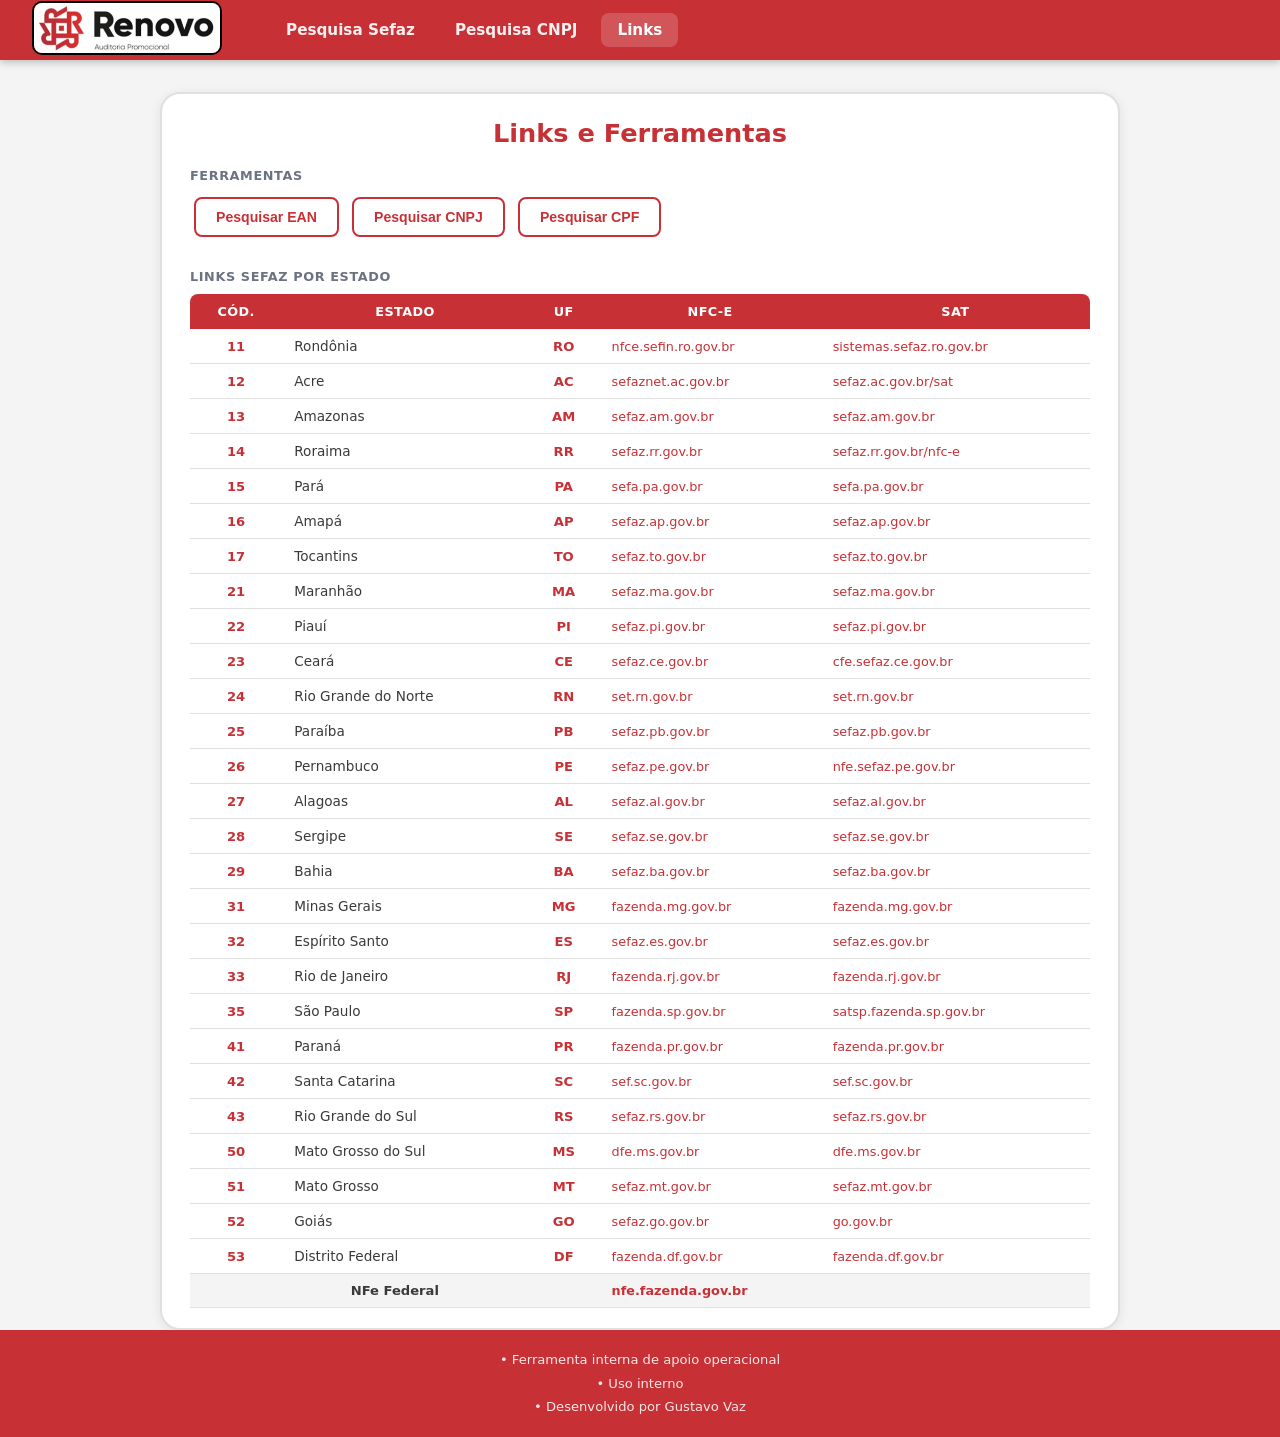
<file: links/links.html>
<!DOCTYPE html>
<html lang="pt-BR">

<head>
  <meta charset="UTF-8">
  <meta name="viewport" content="width=device-width, initial-scale=1.0">
  <link rel="icon" href="../img/renovoLogo.png" type="image/png">
  <title>Renovo | Links e Ferramentas</title>
  <link rel="stylesheet" href="style.css">
</head>

<body>

  <div class="menuBar">
    <a href="https://renovoauditoria.com.br/" aria-label="Renovo" title="Logo-Renovo">
      <img id="Logo" src="../img/renovoLogo.jpeg" alt="Renovo">
    </a>
    <nav class="navMenu">
      <a href="../index.html">Pesquisa Sefaz</a>
      <a href="../PesquisaCnpj/cnpj.html">Pesquisa CNPJ</a>
      <a href="#">Links</a>
    </nav>
  </div>

  <div class="container" id="cSefaz">
    <div class="card">

      <div class="titulo">
        <h1>Links e Ferramentas</h1>
      </div>

      <div class="infos">

        <div>
          <h1>Ferramentas</h1>
          <button onclick="window.open('https://scanbot.io/lookup-tool/', '_blank')">Pesquisar EAN</button>
          <button onclick="window.open('https://solucoes.receita.fazenda.gov.br/Servicos/cnpjreva/Cnpjreva_Solicitacao.asp', '_blank')">Pesquisar CNPJ</button>
          <button onclick="window.open('https://servicos.receita.fazenda.gov.br/servicos/cpf/consultasituacao/consultapublica.asp', '_blank')">Pesquisar CPF</button>
        </div>

        <div>
          <h1>Links Sefaz por Estado</h1>
          <table id="tabela">
            <thead>
              <tr>
                <th>Cód.</th>
                <th>Estado</th>
                <th>UF</th>
                <th>NFC-e</th>
                <th>SAT</th>
              </tr>
            </thead>
            <tbody>
              <tr><td>11</td><td>Rondônia</td><td>RO</td><td><a href="https://www.nfce.sefin.ro.gov.br/" target="_blank">nfce.sefin.ro.gov.br</a></td><td><a href="https://sistemas.sefaz.ro.gov.br/" target="_blank">sistemas.sefaz.ro.gov.br</a></td></tr>
              <tr><td>12</td><td>Acre</td><td>AC</td><td><a href="https://www.sefaznet.ac.gov.br/nfce/consulta" target="_blank">sefaznet.ac.gov.br</a></td><td><a href="https://www.sefaz.ac.gov.br/sat/" target="_blank">sefaz.ac.gov.br/sat</a></td></tr>
              <tr><td>13</td><td>Amazonas</td><td>AM</td><td><a href="https://sistemas.sefaz.am.gov.br/nfceweb/formConsulta.do" target="_blank">sefaz.am.gov.br</a></td><td><a href="https://sistemas.sefaz.am.gov.br/nfceweb/formConsulta.do" target="_blank">sefaz.am.gov.br</a></td></tr>
              <tr><td>14</td><td>Roraima</td><td>RR</td><td><a href="https://www.sefaz.rr.gov.br/nfce/servlet/wp_consulta_nfce" target="_blank">sefaz.rr.gov.br</a></td><td><a href="https://www.sefaz.rr.gov.br/nfc-e" target="_blank">sefaz.rr.gov.br/nfc-e</a></td></tr>
              <tr><td>15</td><td>Pará</td><td>PA</td><td><a href="https://app.sefa.pa.gov.br/consulta-nfce/#/consulta" target="_blank">sefa.pa.gov.br</a></td><td><a href="https://app.sefa.pa.gov.br/consulta-nfce/#/consulta" target="_blank">sefa.pa.gov.br</a></td></tr>
              <tr><td>16</td><td>Amapá</td><td>AP</td><td><a href="https://www.sefaz.ap.gov.br/sate/seg/SEGf_AcessarFuncao.jsp?cdFuncao=FIS_1261" target="_blank">sefaz.ap.gov.br</a></td><td><a href="https://www.sefaz.ap.gov.br/sate/seg/SEGf_AcessarFuncao.jsp?cdFuncao=FIS_1261" target="_blank">sefaz.ap.gov.br</a></td></tr>
              <tr><td>17</td><td>Tocantins</td><td>TO</td><td><a href="http://www.sefaz.to.gov.br/nfce/consulta.jsf" target="_blank">sefaz.to.gov.br</a></td><td><a href="http://www.sefaz.to.gov.br/nfce/consulta.jsf" target="_blank">sefaz.to.gov.br</a></td></tr>
              <tr><td>21</td><td>Maranhão</td><td>MA</td><td><a href="http://www.nfce.sefaz.ma.gov.br/portal/consultarnfce.jsp" target="_blank">sefaz.ma.gov.br</a></td><td><a href="http://www.nfce.sefaz.ma.gov.br/portal/consultarnfce.jsp" target="_blank">sefaz.ma.gov.br</a></td></tr>
              <tr><td>22</td><td>Piauí</td><td>PI</td><td><a href="https://www.sefaz.pi.gov.br/nfce/qrcode" target="_blank">sefaz.pi.gov.br</a></td><td><a href="https://www.sefaz.pi.gov.br/nfce/qrcode" target="_blank">sefaz.pi.gov.br</a></td></tr>
              <tr><td>23</td><td>Ceará</td><td>CE</td><td><a href="http://nfce.sefaz.ce.gov.br/pages/consultaNota.jsf" target="_blank">sefaz.ce.gov.br</a></td><td><a href="https://cfe.sefaz.ce.gov.br/mfe/servicos#/cupom-fiscal" target="_blank">cfe.sefaz.ce.gov.br</a></td></tr>
              <tr><td>24</td><td>Rio Grande do Norte</td><td>RN</td><td><a href="http://nfce.set.rn.gov.br/consultarNFCe.aspx" target="_blank">set.rn.gov.br</a></td><td><a href="http://nfce.set.rn.gov.br/consultarNFCe.aspx" target="_blank">set.rn.gov.br</a></td></tr>
              <tr><td>25</td><td>Paraíba</td><td>PB</td><td><a href="https://www.sefaz.pb.gov.br/servirtual/documentos-fiscais/nfc-e/consultar-nfc-e" target="_blank">sefaz.pb.gov.br</a></td><td><a href="https://www.sefaz.pb.gov.br/servirtual/documentos-fiscais/nfc-e/consultar-nfc-e" target="_blank">sefaz.pb.gov.br</a></td></tr>
              <tr><td>26</td><td>Pernambuco</td><td>PE</td><td><a href="https://nfce.sefaz.pe.gov.br:444/nfce-web/consNfce" target="_blank">sefaz.pe.gov.br</a></td><td><a href="http://nfe.sefaz.pe.gov.br/nfe-web/consNfe" target="_blank">nfe.sefaz.pe.gov.br</a></td></tr>
              <tr><td>27</td><td>Alagoas</td><td>AL</td><td><a href="https://nfce.sefaz.al.gov.br/consultaNFCe.htm" target="_blank">sefaz.al.gov.br</a></td><td><a href="https://nfce.sefaz.al.gov.br/consultaNFCe.htm" target="_blank">sefaz.al.gov.br</a></td></tr>
              <tr><td>28</td><td>Sergipe</td><td>SE</td><td><a href="https://nfce.sefaz.se.gov.br/portal/portalNoticias.jsp?jsp=barra-menu/servicos/consultaDANFENFCe.htm" target="_blank">sefaz.se.gov.br</a></td><td><a href="https://nfce.sefaz.se.gov.br/portal/portalNoticias.jsp?jsp=barra-menu/servicos/consultaDANFENFCe.htm" target="_blank">sefaz.se.gov.br</a></td></tr>
              <tr><td>29</td><td>Bahia</td><td>BA</td><td><a href="http://nfe.sefaz.ba.gov.br/servicos/nfce/default.aspx" target="_blank">sefaz.ba.gov.br</a></td><td><a href="http://nfe.sefaz.ba.gov.br/servicos/nfce/Modulos/Geral/NFCEC_consulta_chave_acesso.aspx" target="_blank">sefaz.ba.gov.br</a></td></tr>
              <tr><td>31</td><td>Minas Gerais</td><td>MG</td><td><a href="http://nfce.fazenda.mg.gov.br/portalnfce/sistema/consultaarg.xhtml" target="_blank">fazenda.mg.gov.br</a></td><td><a href="http://nfce.fazenda.mg.gov.br/portalnfce/sistema/consultaarg.xhtml" target="_blank">fazenda.mg.gov.br</a></td></tr>
              <tr><td>32</td><td>Espírito Santo</td><td>ES</td><td><a href="http://app.sefaz.es.gov.br/ConsultaNFCe/Default.aspx" target="_blank">sefaz.es.gov.br</a></td><td><a href="http://app.sefaz.es.gov.br/ConsultaNFCe/Default.aspx" target="_blank">sefaz.es.gov.br</a></td></tr>
              <tr><td>33</td><td>Rio de Janeiro</td><td>RJ</td><td><a href="https://consultadfe.fazenda.rj.gov.br/consultaDFe/paginas/consultaChaveAcesso.faces" target="_blank">fazenda.rj.gov.br</a></td><td><a href="https://consultadfe.fazenda.rj.gov.br/consultaDFe/paginas/consultaChaveAcesso.faces" target="_blank">fazenda.rj.gov.br</a></td></tr>
              <tr><td>35</td><td>São Paulo</td><td>SP</td><td><a href="https://www.nfce.fazenda.sp.gov.br/NFCeConsultaPublica/Paginas/ConsultaPublica.aspx" target="_blank">fazenda.sp.gov.br</a></td><td><a href="https://satsp.fazenda.sp.gov.br/COMSAT/Public/ConsultaPublica/ConsultaPublicaCfe.aspx" target="_blank">satsp.fazenda.sp.gov.br</a></td></tr>
              <tr><td>41</td><td>Paraná</td><td>PR</td><td><a href="https://sped.fazenda.pr.gov.br/NFCe/webservices/sped/nfce/completa" target="_blank">fazenda.pr.gov.br</a></td><td><a href="https://sped.fazenda.pr.gov.br/NFCe/webservices/sped/nfce/completa" target="_blank">fazenda.pr.gov.br</a></td></tr>
              <tr><td>42</td><td>Santa Catarina</td><td>SC</td><td><a href="https://sat.sef.sc.gov.br/tax.net/Sat.Dfe.NFCe.Web/Consultas/ConsultaPublicaNFCe.aspx" target="_blank">sef.sc.gov.br</a></td><td><a href="https://sat.sef.sc.gov.br/tax.net/Sat.Dfe.NFCe.Web/Consultas/ConsultaPublicaNFCe.aspx" target="_blank">sef.sc.gov.br</a></td></tr>
              <tr><td>43</td><td>Rio Grande do Sul</td><td>RS</td><td><a href="https://www.sefaz.rs.gov.br/NFE/NFE-NFC.aspx" target="_blank">sefaz.rs.gov.br</a></td><td><a href="https://www.sefaz.rs.gov.br/NFE/NFE-NFC.aspx" target="_blank">sefaz.rs.gov.br</a></td></tr>
              <tr><td>50</td><td>Mato Grosso do Sul</td><td>MS</td><td><a href="http://www.dfe.ms.gov.br/nfce/consulta/" target="_blank">dfe.ms.gov.br</a></td><td><a href="http://www.dfe.ms.gov.br/nfce/consulta/" target="_blank">dfe.ms.gov.br</a></td></tr>
              <tr><td>51</td><td>Mato Grosso</td><td>MT</td><td><a href="http://www.sefaz.mt.gov.br/nfce/consultanfce" target="_blank">sefaz.mt.gov.br</a></td><td><a href="https://www.sefaz.mt.gov.br/nfce/consultanfce" target="_blank">sefaz.mt.gov.br</a></td></tr>
              <tr><td>52</td><td>Goiás</td><td>GO</td><td><a href="http://nfe.sefaz.go.gov.br/nfeweb/sites/nfe/consulta-completa" target="_blank">sefaz.go.gov.br</a></td><td><a href="https://www.go.gov.br/servicos/servico/consultar-nota-fiscal-eletronica-pela-chave-de-acesso" target="_blank">go.gov.br</a></td></tr>
              <tr><td>53</td><td>Distrito Federal</td><td>DF</td><td><a href="https://ww1.receita.fazenda.df.gov.br/servicos" target="_blank">fazenda.df.gov.br</a></td><td><a href="https://ww1.receita.fazenda.df.gov.br/servicos" target="_blank">fazenda.df.gov.br</a></td></tr>
              <tr><td colspan="3"><strong>NFe Federal</strong></td><td colspan="2"><a href="https://www.nfe.fazenda.gov.br/portal/consultaResumo.aspx?tipoConteudo=d09fwabTnLk=" target="_blank">nfe.fazenda.gov.br</a></td></tr>
            </tbody>
          </table>
        </div>

      </div>
    </div>
  </div>

  <footer class="rodape">
    <p>
      • Ferramenta interna de apoio operacional<br>
      • Uso interno<br>
      • Desenvolvido por Gustavo Vaz
    </p>
  </footer>

</body>

</html>
</file>
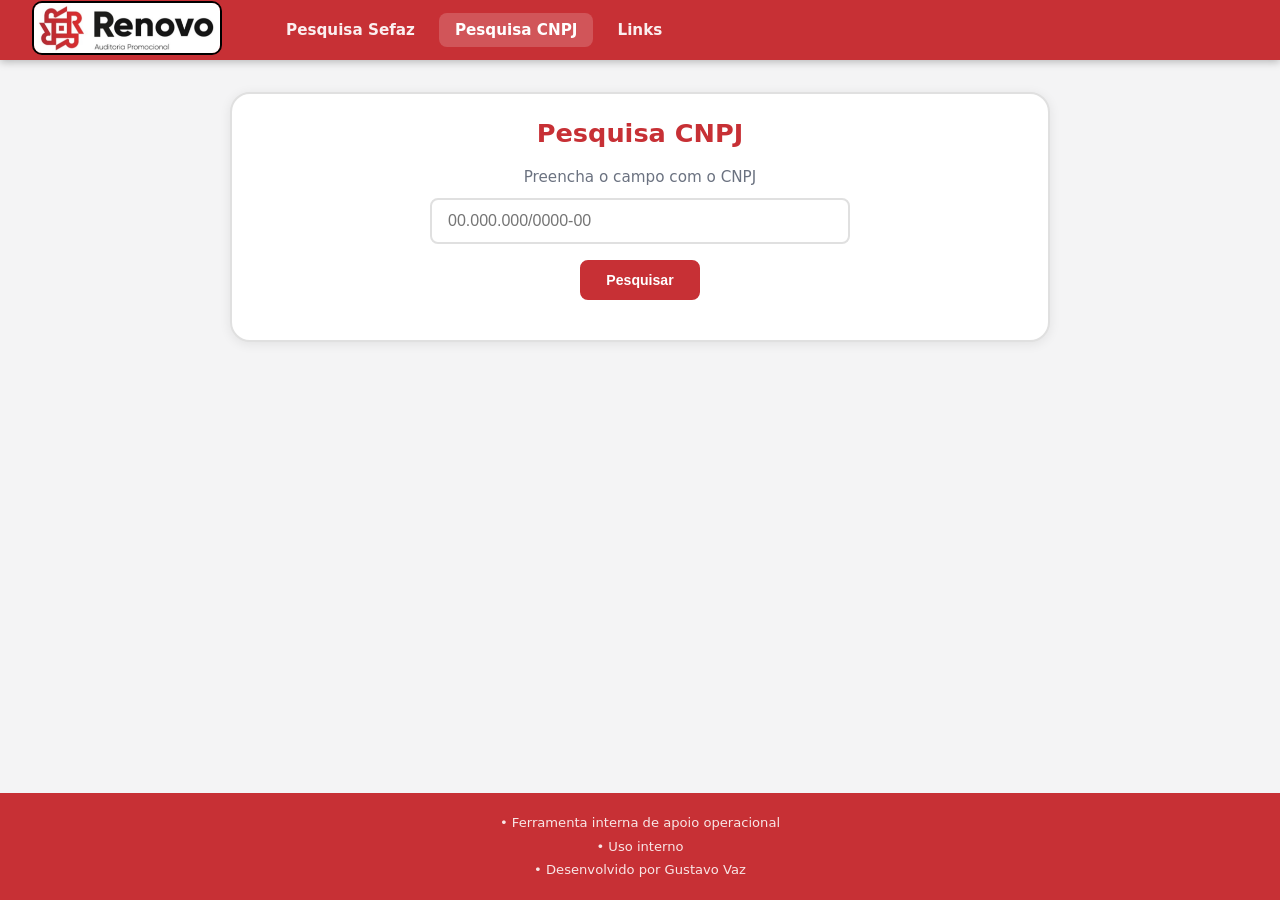
<file: PesquisaCnpj/cnpj.html>
<!DOCTYPE html>
<html lang="pt-BR">

<head>
  <meta charset="UTF-8">
  <meta name="viewport" content="width=device-width, initial-scale=1.0">
  <link rel="icon" href="../img/renovoLogo.png" type="image/png">
  <title>Renovo | Pesquisar CNPJ</title>
  <link rel="stylesheet" href="stylecnpj.css">
</head>

<body>

  <div class="menuBar">
    <a href="https://renovoauditoria.com.br/" aria-label="Renovo" title="Logo-Renovo">
      <img id="Logo" src="../img/renovoLogo.jpeg" alt="Renovo">
    </a>
    <nav class="navMenu">
      <a href="../index.html">Pesquisa Sefaz</a>
      <a href="#">Pesquisa CNPJ</a>
      <a href="../links/links.html">Links</a>
    </nav>
  </div>

  <div class="container" id="cSefaz">
    <div class="card">

      <div class="titulo">
        <h1>Pesquisa CNPJ</h1>
      </div>

      <div class="inputCnpj">
        <h2>Preencha o campo com o CNPJ</h2>
        <input type="text" id="inputCnpj" placeholder="00.000.000/0000-00">
      </div>

      <div id="botoes">
        <button id="btnBrasil">Pesquisar</button>
        <button id="limpar">Limpar</button>
      </div>

      <div class="mensagem">
        <p id="mensagem"></p>
        <p id="erroInput"></p>
      </div>

      <div id="resultado">

        <div class="linha">
          <p>CNPJ: <span id="cnpjResu"></span></p>
          <p>Razão Social: <span id="razaoSocial"></span></p>
          <p>Data Início da Atividade: <span id="dataInicio"></span></p>
        </div>
        <div class="linha">
          <p>Nome Fantasia: <span id="nomeFantasia"></span></p>
          <p>Porte: <span id="porte"></span></p>
          <p>Descrição Matriz/Filial: <span id="descricaoMatrizFilial"></span></p>
        </div>
        <div class="linha">
          <p>CNAE Principal: <span id="cnaePrincipal"></span></p>
          <p>Descrição CNAE Principal: <span id="cnaePrincipalDesc"></span></p>
        </div>
        <div class="linha">
          <h3>CNAEs Secundários</h3>
          <div id="cnaesSecundarios"></div>
        </div>
        <div class="linha">
          <p>Natureza Jurídica: <span id="naturezaJuridica"></span></p>
          <p>Capital Social: <span id="capitalSocial"></span></p>
        </div>
        <div class="linha">
          <p>Logradouro: <span id="logradouro"></span></p>
          <p>Número: <span id="numero"></span></p>
          <p>Complemento: <span id="complemento"></span></p>
          <p>Bairro: <span id="bairro"></span></p>
          <p>CEP: <span id="cep"></span></p>
          <p>Município: <span id="municipio"></span></p>
          <p>Estado (UF): <span id="estado"></span></p>
        </div>
        <div class="linha">
          <p>Email: <span id="email"></span></p>
          <p>Telefone 1: <span id="telefone1"></span></p>
          <p>Telefone 2: <span id="telefone2"></span></p>
        </div>
        <div class="linha">
          <p>Situação Cadastral: <span id="situacaoCadastral"></span></p>
          <p>Descrição Situação: <span id="descricaoSituacao"></span></p>
          <p>Data Situação Cadastral: <span id="dataSituacao"></span></p>
        </div>
        <div class="linha">
          <h3>Sócios (Quadro de Sócios e Administradores)</h3>
          <div id="qsa"></div>
        </div>
        <div class="linha">
          <button id="btnMais" class="btn-mais">Mostrar mais</button>
        </div>

        <div class="linhaadd" id="dadosAdicionais">
          <p>Código Matriz/Filial: <span id="identificadorMatrizFilial"></span></p>
          <p>Código Situação Cadastral: <span id="situacaoCadastralCodigo"></span></p>
          <p>Código Motivo Situação: <span id="motivoSituacaoCodigo"></span></p>
          <p>Código Porte: <span id="codigoPorte"></span></p>
          <p>Código Natureza Jurídica: <span id="codigoNaturezaJuridica"></span></p>
          <p>Tipo de Logradouro: <span id="tipoLogradouro"></span></p>
          <p>Código Município: <span id="codigoMunicipio"></span></p>
          <p>Código Município IBGE: <span id="codigoMunicipioIbge"></span></p>
          <p>País: <span id="pais"></span></p>
          <p>Código País: <span id="codigoPais"></span></p>
          <p>Cidade no Exterior: <span id="cidadeExterior"></span></p>
          <p>Fax: <span id="fax"></span></p>
          <p>Opção pelo Simples: <span id="opcaoSimples"></span></p>
          <p>Data Opção Simples: <span id="dataOpcaoSimples"></span></p>
          <p>Data Exclusão Simples: <span id="dataExclusaoSimples"></span></p>
          <p>Opção pelo MEI: <span id="opcaoMei"></span></p>
          <p>Data Opção MEI: <span id="dataOpcaoMei"></span></p>
          <p>Data Exclusão MEI: <span id="dataExclusaoMei"></span></p>
          <p>Regime Tributário: <span id="regimeTributario"></span></p>
          <p>Ente Federativo Responsável: <span id="enteFederativo"></span></p>
          <p>Situação Especial: <span id="situacaoEspecial"></span></p>
          <p>Data Situação Especial: <span id="dataSituacaoEspecial"></span></p>
        </div>

      </div>
    </div>
  </div>

  <footer class="rodape">
    <p>
      • Ferramenta interna de apoio operacional<br>
      • Uso interno<br>
      • Desenvolvido por Gustavo Vaz
    </p>
  </footer>

  <script src="scriptcnpj.js"></script>
</body>

</html>
</file>
<file: links/style.css>
/* ===========================
   RESET & BASE
=========================== */
*, *::before, *::after {
    box-sizing: border-box;
    margin: 0;
    padding: 0;
}

:root {
    --vermelho: #c73035;
    --vermelho-escuro: #a0242a;
    --cinza-fundo: #f4f4f5;
    --cinza-borda: #e0e0e0;
    --cinza-texto: #3a3a3a;
    --cinza-leve: #6b7280;
    --branco: #ffffff;
    --sombra: 0 2px 12px rgba(0,0,0,0.08);
    --raio: 12px;
    --raio-grande: 20px;
    --fonte: 'Segoe UI', system-ui, -apple-system, sans-serif;
}

html { scroll-behavior: smooth; }

body {
    font-family: var(--fonte);
    background-color: var(--cinza-fundo);
    color: var(--cinza-texto);
    min-height: 100vh;
    display: flex;
    flex-direction: column;
}

/* ===========================
   NAVBAR
=========================== */
.menuBar {
    display: flex;
    align-items: center;
    position: sticky;
    top: 0;
    z-index: 1000;
    padding: 0 32px;
    height: 60px;
    background-color: var(--vermelho);
    box-shadow: 0 2px 8px rgba(0,0,0,0.25);
}

#Logo {
    width: 190px;
    height: auto;
    border: 2px solid black;
    border-radius: 10px;
    flex-shrink: 0;
}

.navMenu {
    display: flex;
    gap: 8px;
    align-items: center;
    padding-left: 48px;
}

.navMenu a {
    font-size: 0.95rem;
    font-weight: 600;
    color: rgba(255,255,255,0.92);
    text-decoration: none;
    padding: 8px 16px;
    border-radius: 8px;
    transition: background-color 0.18s ease, color 0.18s ease;
}

.navMenu a:hover,
.navMenu a[href='#'] {
    background-color: rgba(255,255,255,0.18);
    color: var(--branco);
}

/* ===========================
   LAYOUT
=========================== */
.container {
    flex: 1;
    display: flex;
    flex-direction: column;
    align-items: center;
    padding: 32px 16px 0;
}

/* ===========================
   CARD
=========================== */
.card {
    background-color: var(--branco);
    width: min(960px, 92vw);
    border: 2px solid var(--cinza-borda);
    border-radius: var(--raio-grande);
    box-shadow: var(--sombra);
    overflow: hidden;
}

.titulo {
    display: flex;
    align-items: center;
    justify-content: center;
    padding: 24px 32px 0;
}

.titulo h1 {
    font-size: 1.6rem;
    font-weight: 700;
    color: var(--vermelho);
}

.infos {
    padding: 20px 28px;
    display: flex;
    flex-direction: column;
    gap: 28px;
}

.infos h1 {
    font-size: 0.8rem;
    font-weight: 700;
    color: var(--cinza-leve);
    text-transform: uppercase;
    letter-spacing: 0.6px;
    margin-bottom: 10px;
}

/* ===========================
   BOTÕES DE FERRAMENTAS
=========================== */
#tabela button,
button {
    display: inline-flex;
    align-items: center;
    font-size: 0.88rem;
    font-weight: 600;
    padding: 10px 20px;
    border-radius: 8px;
    border: 2px solid var(--vermelho);
    cursor: pointer;
    transition: all 0.18s ease;
    background-color: var(--branco);
    color: var(--vermelho);
    margin: 4px;
}

#tabela button:hover,
button:hover {
    background-color: var(--vermelho);
    color: var(--branco);
}

/* ===========================
   TABELA SEFAZ
=========================== */
#tabela {
    width: 100%;
    border-collapse: collapse;
    font-size: 0.85rem;
}

#tabela th {
    background-color: var(--vermelho);
    color: var(--branco);
    font-weight: 700;
    text-align: center;
    padding: 10px 12px;
    font-size: 0.8rem;
    text-transform: uppercase;
    letter-spacing: 0.4px;
}

#tabela th:first-child { border-radius: 8px 0 0 0; }
#tabela th:last-child  { border-radius: 0 8px 0 0; }

#tabela td {
    border-bottom: 1px solid var(--cinza-borda);
    padding: 9px 12px;
    vertical-align: middle;
    color: var(--cinza-texto);
}

#tabela td:nth-child(1),
#tabela td:nth-child(3) {
    text-align: center;
    font-weight: 700;
    color: var(--vermelho);
    font-size: 0.82rem;
}

#tabela tbody tr:hover {
    background-color: var(--cinza-fundo);
}

#tabela td:last-child,
#tabela td:nth-child(4) {
    word-break: break-all;
}

#tabela a {
    color: var(--vermelho);
    text-decoration: none;
    font-size: 0.8rem;
}

#tabela a:hover {
    text-decoration: underline;
}

/* NFe Federal — linha de destaque */
#tabela td[colspan] {
    font-weight: 700;
    color: var(--cinza-texto);
    background-color: var(--cinza-fundo);
    font-size: 0.82rem;
}

/* ===========================
   RODAPÉ
=========================== */
.rodape {
    background-color: var(--vermelho);
    color: rgba(255,255,255,0.88);
    text-align: center;
    padding: 18px 20px;
    font-size: 0.82rem;
    line-height: 1.8;
    margin-top: auto;
}

.rodape a {
    text-decoration: none;
    color: inherit;
}
</file>
<file: PesquisaCnpj/stylecnpj.css>
/* ===========================
   RESET & BASE
=========================== */
*, *::before, *::after {
    box-sizing: border-box;
    margin: 0;
    padding: 0;
}

:root {
    --vermelho: #c73035;
    --vermelho-escuro: #a0242a;
    --vermelho-claro: #f5e6e7;
    --cinza-fundo: #f4f4f5;
    --cinza-borda: #e0e0e0;
    --cinza-texto: #3a3a3a;
    --cinza-leve: #6b7280;
    --branco: #ffffff;
    --sombra: 0 2px 12px rgba(0,0,0,0.08);
    --raio: 12px;
    --raio-grande: 20px;
    --fonte: 'Segoe UI', system-ui, -apple-system, sans-serif;
}

html { scroll-behavior: smooth; }

body {
    font-family: var(--fonte);
    background-color: var(--cinza-fundo);
    color: var(--cinza-texto);
    min-height: 100vh;
    display: flex;
    flex-direction: column;
}

/* ===========================
   NAVBAR
=========================== */
.menuBar {
    display: flex;
    align-items: center;
    position: sticky;
    top: 0;
    z-index: 1000;
    padding: 0 32px;
    height: 60px;
    background-color: var(--vermelho);
    box-shadow: 0 2px 8px rgba(0,0,0,0.25);
}

#Logo {
    width: 190px;
    height: auto;
    border: 2px solid black;
    border-radius: 10px;
    flex-shrink: 0;
}

.navMenu {
    display: flex;
    gap: 8px;
    align-items: center;
    padding-left: 48px;
}

.navMenu a {
    font-size: 0.95rem;
    font-weight: 600;
    color: rgba(255,255,255,0.92);
    text-decoration: none;
    padding: 8px 16px;
    border-radius: 8px;
    transition: background-color 0.18s ease, color 0.18s ease;
}

.navMenu a:hover,
.navMenu a[href='#'] {
    background-color: rgba(255,255,255,0.18);
    color: var(--branco);
}

/* ===========================
   LAYOUT
=========================== */
.container {
    flex: 1;
    display: flex;
    flex-direction: column;
    align-items: center;
    padding: 32px 16px 0;
}

/* ===========================
   CARD
=========================== */
.card {
    background-color: var(--branco);
    width: min(820px, 90vw);
    border: 2px solid var(--cinza-borda);
    border-radius: var(--raio-grande);
    box-shadow: var(--sombra);
    overflow: hidden;
}

.titulo {
    display: flex;
    align-items: center;
    justify-content: center;
    padding: 24px 32px 0;
    gap: 16px;
}

.titulo h1 {
    font-size: 1.6rem;
    font-weight: 700;
    color: var(--vermelho);
}

/* ===========================
   INPUT CNPJ
=========================== */
.inputCnpj {
    display: flex;
    flex-direction: column;
    align-items: center;
    gap: 12px;
    padding: 20px 32px 0;
    text-align: center;
}

.inputCnpj h2 {
    font-size: 0.95rem;
    font-weight: 400;
    color: var(--cinza-leve);
}

#inputCnpj {
    width: min(420px, 100%);
    height: 46px;
    font-size: 1rem;
    padding: 0 16px;
    border: 2px solid var(--cinza-borda);
    border-radius: 8px;
    outline: none;
    transition: border-color 0.2s;
}

#inputCnpj:focus {
    border-color: var(--vermelho);
}

/* ===========================
   BOTÕES
=========================== */
#botoes {
    display: flex;
    justify-content: center;
    gap: 12px;
    padding: 16px 32px;
}

button {
    font-size: 0.88rem;
    font-weight: 600;
    padding: 10px 24px;
    border-radius: 8px;
    border: 2px solid var(--vermelho);
    cursor: pointer;
    transition: all 0.18s ease;
    background-color: var(--vermelho);
    color: var(--branco);
}

button:hover {
    background-color: var(--vermelho-escuro);
    border-color: var(--vermelho-escuro);
}

#limpar {
    background-color: var(--branco);
    color: var(--vermelho);
    display: none;
}

#limpar:hover {
    background-color: var(--vermelho);
    color: var(--branco);
}

.btn-mais {
    background: none;
    border: none;
    color: var(--vermelho);
    cursor: pointer;
    font-size: 0.88rem;
    font-weight: 600;
    padding: 4px 0;
    text-decoration: underline;
}

/* ===========================
   MENSAGEM
=========================== */
.mensagem {
    display: flex;
    justify-content: center;
    padding: 4px 32px;
    min-height: 24px;
}

#mensagem {
    font-size: 0.9rem;
    color: var(--cinza-leve);
}

#erroInput {
    display: none;
    font-size: 0.9rem;
    color: #b91c1c;
    font-weight: 600;
}

/* ===========================
   RESULTADO
=========================== */
#resultado {
    display: none;
    text-align: left;
    padding: 0 24px 24px;
    font-size: 0.92rem;
}

.linha {
    border-top: 2px solid var(--cinza-borda);
    padding: 12px 8px;
    display: flex;
    flex-wrap: wrap;
    gap: 8px 24px;
}

.linha:first-child {
    border-top: 2px solid var(--vermelho);
}

.linha h3 {
    width: 100%;
    font-size: 0.78rem;
    font-weight: 700;
    color: var(--cinza-leve);
    text-transform: uppercase;
    letter-spacing: 0.5px;
    margin-bottom: 4px;
}

.linha p {
    font-size: 0.88rem;
    color: var(--cinza-leve);
    padding: 0;
}

.linha p span {
    font-weight: 600;
    color: var(--cinza-texto);
}

.linhaadd {
    display: none;
    text-align: left;
    padding: 12px 8px;
    border-top: 2px solid var(--cinza-borda);
    flex-wrap: wrap;
    gap: 8px 24px;
}

.linhaadd p {
    font-size: 0.88rem;
    color: var(--cinza-leve);
}

.linhaadd p span {
    font-weight: 600;
    color: var(--cinza-texto);
}

/* ===========================
   RODAPÉ
=========================== */
.rodape {
    background-color: var(--vermelho);
    color: rgba(255,255,255,0.88);
    text-align: center;
    padding: 18px 20px;
    font-size: 0.82rem;
    line-height: 1.8;
    margin-top: auto;
}

.rodape a {
    text-decoration: none;
    color: inherit;
}
</file>
